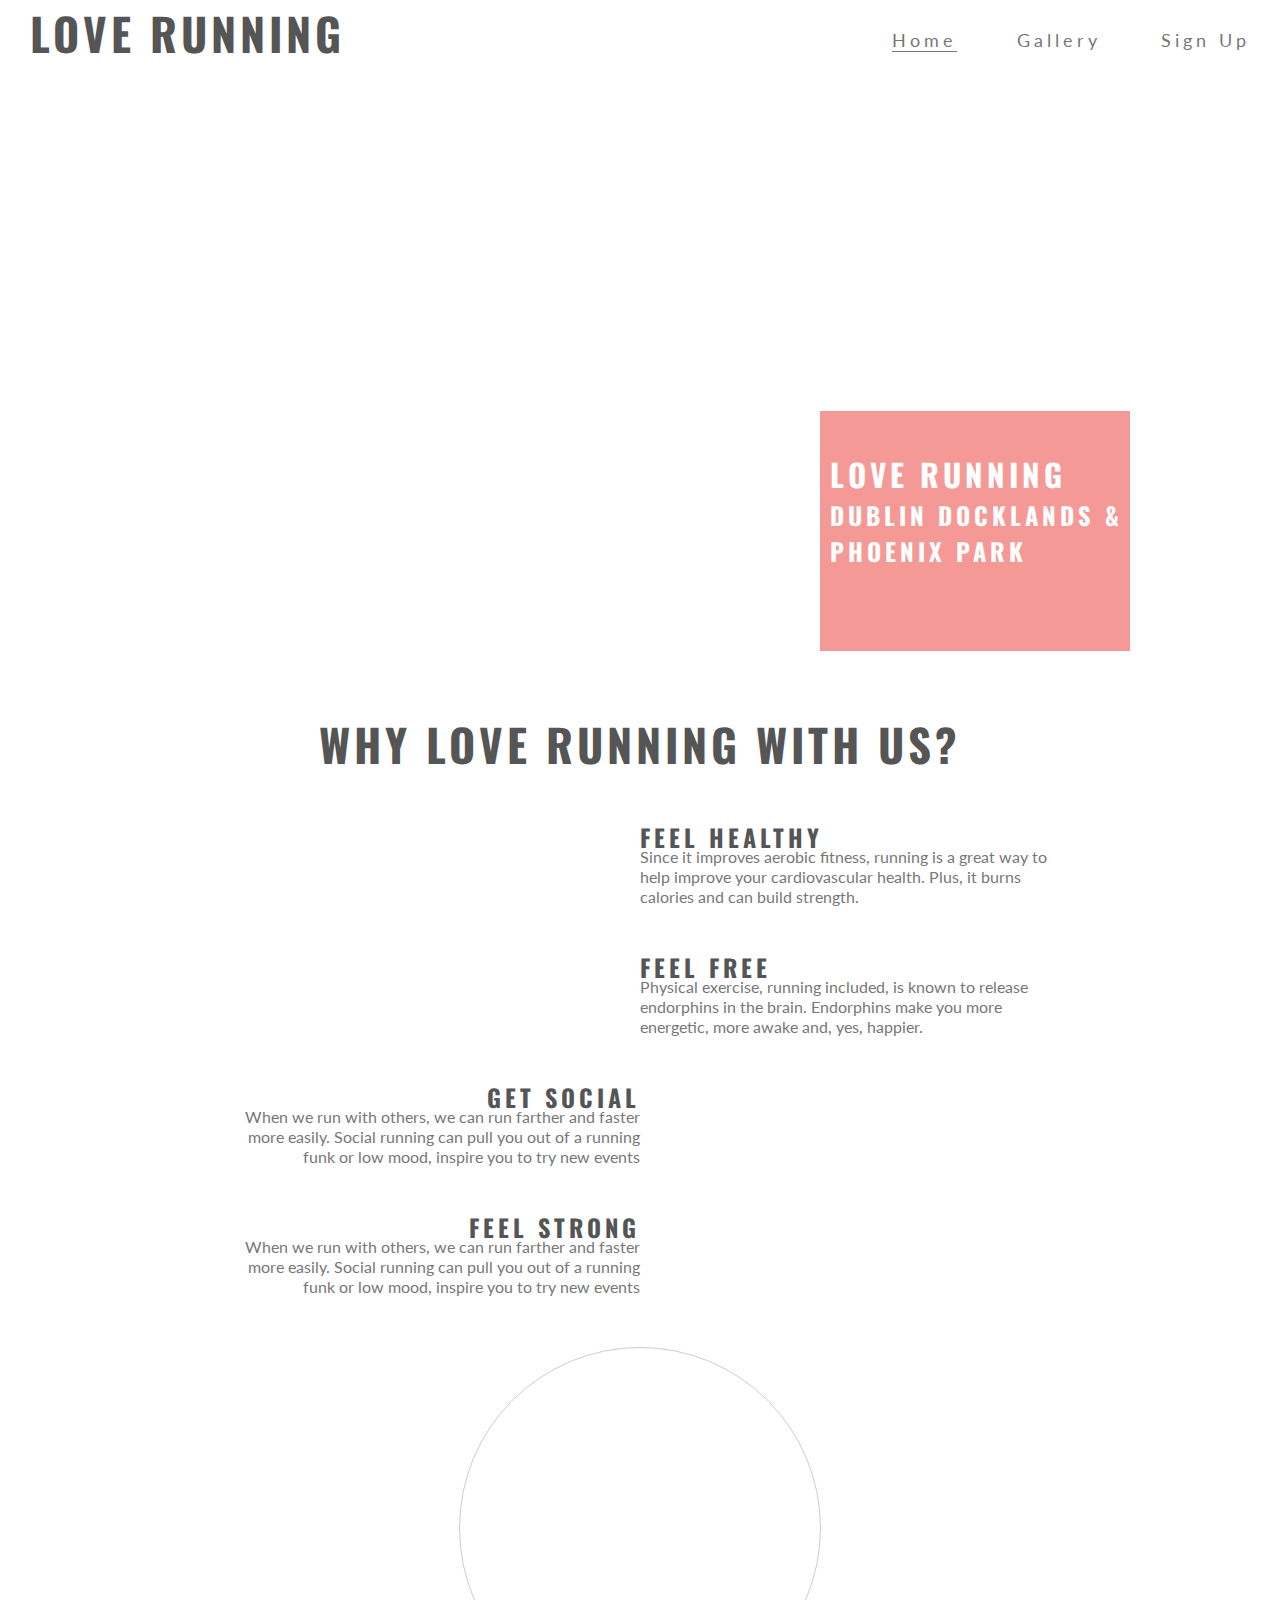
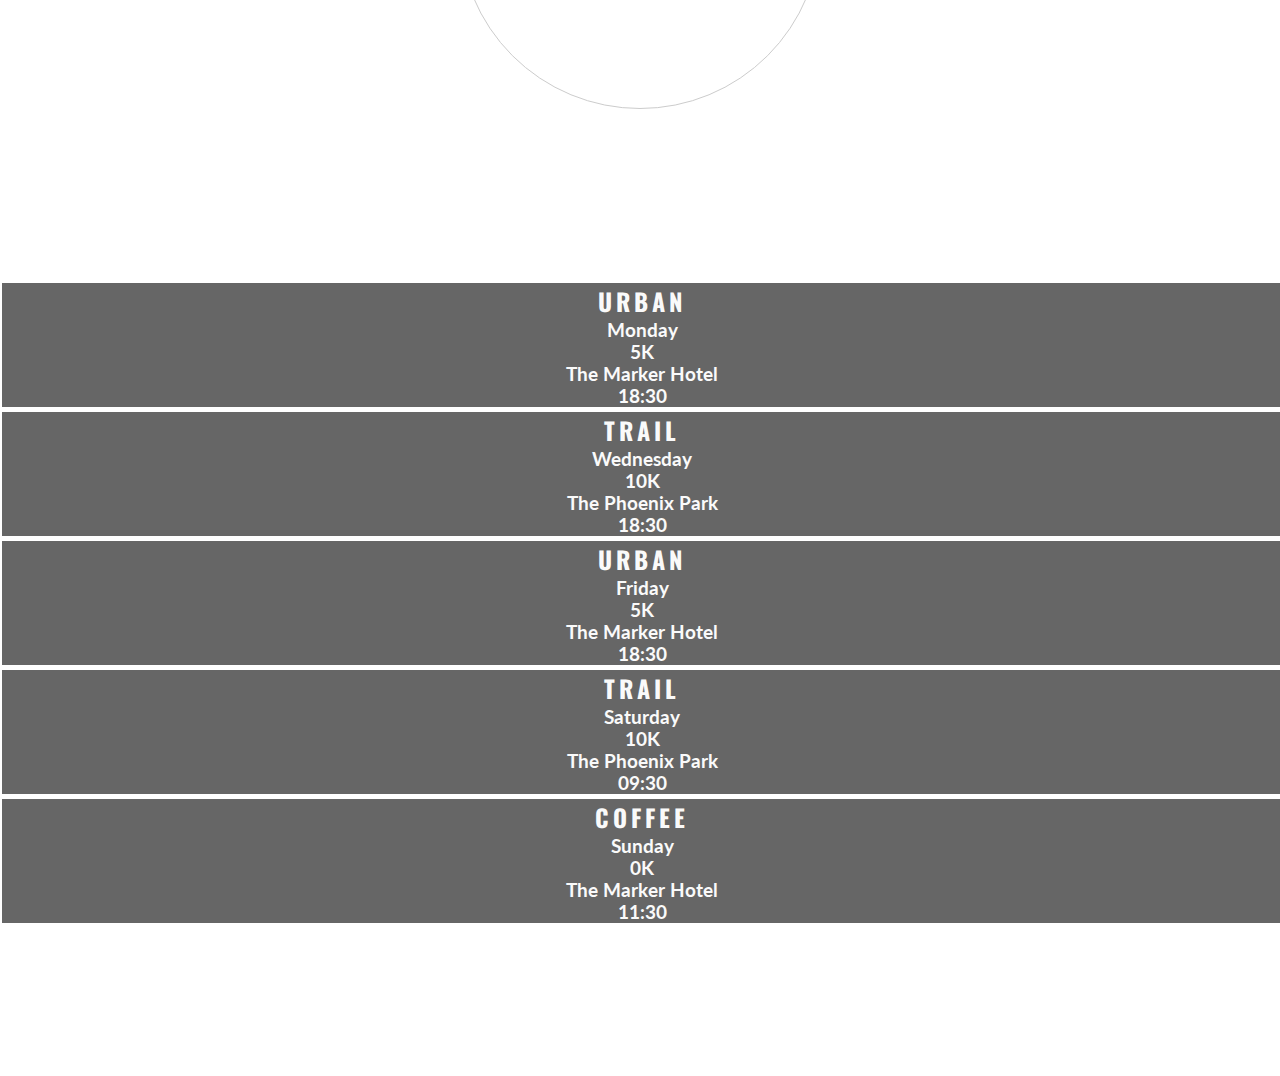
<file: index.html>
<!DOCTYPE html>
<html>

<head>
  <meta charset="utf-8">
  <meta name="viewport" content="width=device-width">
  <title>Love Running</title>
  <link href="assets/css/style.css" rel="stylesheet" type="text/css" />
  <link rel="stylesheet" href="https://use.fontawesome.com/releases/v5.6.3/css/all.css"
    integrity="sha384-UHRtZLI+pbxtHCWp1t77Bi1L4ZtiqrqD80Kn4Z8NTSRyMA2Fd33n5dQ8lWUE00s/" crossorigin="anonymous" />
</head>

<body>

  <header>
    <a href="index.html">
      <h2 id="logo">Love Running</h2>
    </a>
    <nav>
      <ul id="menu">
        <li>
          <a href="signup.html">Sign Up</a>
        </li>
        <li>
          <a href="gallery.html">Gallery</a>
        </li>
        <li>
          <a class="active" href="index.html">Home</a>
        </li>
      </ul>
    </nav>
  </header>
  <section id="hero-outer">
    <div id="hero-image"></div>
    <div id="cover-text">
      <h2>Love Running</h2>
      <h3>Dublin Docklands & Phoenix Park </h3>
    </div>
  </section>

  <section id="club-ethos">
    <h2 id="welcome">Why Love Running With Us?</h2>
    <div id="left-about">

      <div class="left-about-heading">
        <h2>Feel Healthy <i class="fas fa-heartbeat"></i></h2>
        <hr>
        <p>Since it improves aerobic fitness, running is a great way to help improve your cardiovascular health. Plus,
          it burns calories and can build strength.
        </p>
      </div>

      <div class="left-about-heading">
        <h2>Feel Free <i class="fab fa-fly"></i></h2>
        <hr>
        <p>Physical exercise, running included, is known to release endorphins in the brain. Endorphins make you more
          energetic, more awake and, yes, happier.
        </p>
      </div>
    </div>

    <div id="right-about">

      <div class="right-about-heading">
        <h2>Get Social <i class="fas fa-globe"></i></h2>
        <hr>
        <p>When we run with others, we can run farther and faster more easily. Social running can pull you out of a
          running funk or low mood, inspire you to try new events
        </p>
      </div>

      <div class="right-about-heading">
        <h2>Feel Strong <i class="fas fa-dumbbell"></i></h2>
        <hr>
        <p>When we run with others, we can run farther and faster more easily. Social running can pull you out of a
          running funk or low mood, inspire you to try new events
        </p>
      </div>
    </div>

    <div id="center-about">

      <div id="circle-container">
        <div id="circle-cover-bg">

        </div>
      </div>
    </div>
  </section>

  <section id="times">

    <div>
      <h2>Urban <i class="fas fa-city"></i></h2>
      <h3>Monday</h3>
      <h3>5K</h3>
      <h3>The Marker Hotel</h3>
      <h3>18:30</h3>
    </div>

    <div>
      <h2>Trail <i class="fas fa-tree"></i></h2>
      <h3>Wednesday</h3>
      <h3>10K</h3>
      <h3>The Phoenix Park</h3>
      <h3>18:30</h3>
    </div>

    <div>
      <h2>Urban <i class="fas fa-city"></i></h2>
      <h3>Friday</h3>
      <h3>5K</h3>
      <h3>The Marker Hotel</h3>
      <h3>18:30</h3>
    </div>

    <div>
      <h2>Trail <i class="fas fa-tree"></i></h2>
      <h3>Saturday</h3>
      <h3>10K</h3>
      <h3>The Phoenix Park</h3>
      <h3>09:30</h3>
    </div>

    <div>
      <h2>Coffee <i class="fas fa-mug-hot"></i></h2>
      <h3>Sunday</h3>
      <h3>0K</h3>
      <h3>The Marker Hotel</h3>
      <h3>11:30</h3>
    </div>

  </section>
  <footer>
    
    <ul class="social-networks">
      <li><a href="https://www.facebook.com" target="_blank"><i class="fab fa-facebook"></i></a></li>
      <li><a href="https://www.twitter.com" target="_blank"><i class="fab fa-twitter-square"></i></a></li>
      <li><a href="https://www.youtube.com" target="_blank"><i class="fab fa-youtube-square"></i></a></li>
      <li><a href="https://www.instagram.com" target="_blank"><i class="fab fa-instagram"></i></a></li>
    </ul>
    
  </footer>

</body>

</html>
</file>
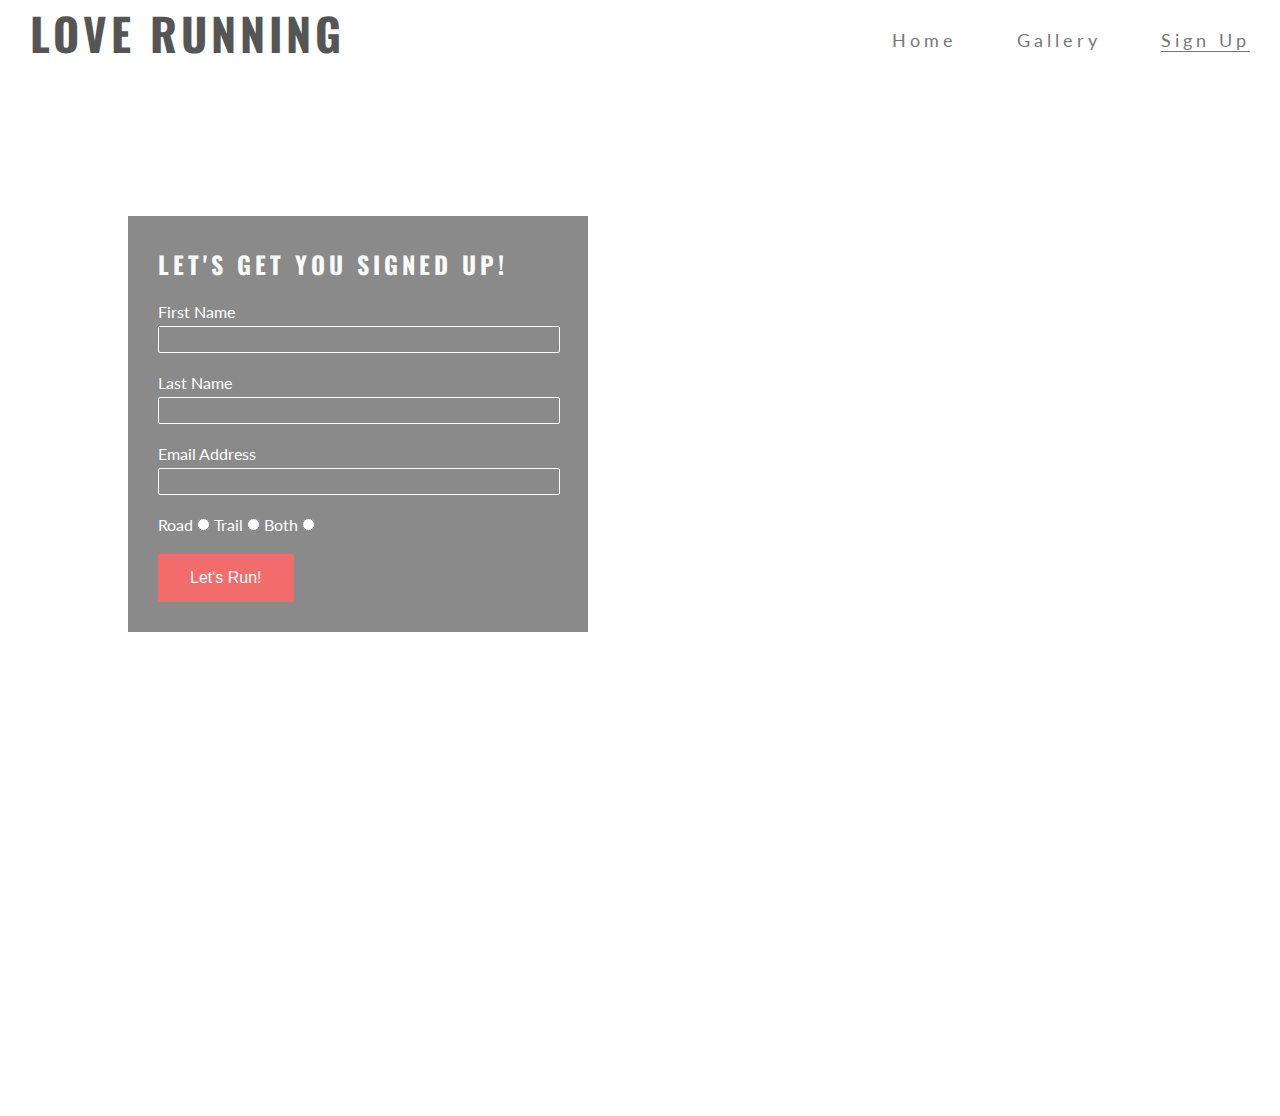
<file: signup.html>
<!DOCTYPE html>
<html>

<head>
  <meta charset="utf-8">
  <meta name="viewport" content="width=device-width">
  <title>Love Running</title>
  <link href="assets/css/style.css" rel="stylesheet" type="text/css" />
  <link rel="stylesheet" href="https://use.fontawesome.com/releases/v5.6.3/css/all.css"
    integrity="sha384-UHRtZLI+pbxtHCWp1t77Bi1L4ZtiqrqD80Kn4Z8NTSRyMA2Fd33n5dQ8lWUE00s/" crossorigin="anonymous" />
</head>

<body>

  <header>
    <a href="index.html">
      <h2 id="logo">Love Running</h2>
    </a>
    <nav>
      <ul id="menu">
        <li>
          <a class="active" href="signup.html">Sign Up</a>
        </li>
        <li>
          <a href="gallery.html">Gallery</a>
        </li>

        <li>
          <a href="index.html">Home</a>
        </li>
      </ul>
    </nav>

  </header>

  <section class="form-section">

    <form class="signup-form" method="POST" action="https://formdump.codeinstitute.net/">
      <h2>Let's get you signed up!<i class="fas fa-heartbeat"></i></h2>

      <label for="fname">First Name</label>
      <input id="fname" class="text-input" type="text" name="first_name" required>

      <label for="lname">Last Name</label>
      <input id="lname" class="text-input" type="text" name="last_name" required>

      <label for="email">Email Address</label>
      <input id="email" class="text-input" type="email" name="email_address" required>

      <label for="road">Road</label>
      <input id="road" type="radio" name="running_preference" value="road" required>

      <label for="trail">Trail</label>
      <input id="trail" type="radio" name="running_preference" value="trail">

      <label for="both">Both</label>
      <input id="both" type="radio" name="running_preference" value="both">

      <input class="join-button" type="submit" value="Let's Run!">

    </form>

  </section>

  <footer>
    <ul class="social-networks">
      <li><a href="https://www.facebook.com" target="_blank"><i class="fab fa-facebook"></i></a></li>
      <li><a href="https://www.twitter.com" target="_blank"><i class="fab fa-twitter-square"></i></a></li>
      <li><a href="https://www.youtube.com" target="_blank"><i class="fab fa-youtube"></i></a></li>
      <li><a href="https://www.instagram.com" target="_blank"><i class="fab fa-instagram"></i></a></li>
    </ul>
  </footer>

</body>

</html>
</file>
<file: assets/css/style.css>
@import url('https://fonts.googleapis.com/css?family=Oswald|Lato:300');

* {
  margin: 0;
  padding: 0;
  border: 0;
}

body {
  font-family: Lato;
  color: #777777;
}

h2 {
  font-family: Oswald;
  text-transform: uppercase;
  letter-spacing: 4px;
  color: #555555;
}

#logo {
  float: left;
  font-size: 280%;
  margin-left: 30px;
}

#menu {
  font-size: 110%;
  list-style-type: none;
  letter-spacing: 4px;
}

#logo #menu {
  line-height: 75px;
}

#menu li {
  float: right;
  margin: 30px;
}

#menu a {
  text-decoration: none;
  color: inherit;
}

#menu a:hover {
  border-bottom: 1px solid #777777;
}

.active {
  border-bottom: 1px solid #777777;
}

#hero-image {
  height: 600px;
  width: 100%;
  background: url("http://codeinstitute.s3.amazonaws.com/FundamentalsProjects/HTML-CSS/main-image.png") no-repeat center center;

  animation-name: hero-zoom;
  animation-duration: 5s;
  animation-fill-mode: forwards;
}

#hero-outer {
  height: 600px;
  width: 100%;
  overflow: hidden;
  position: relative;
}

@keyframes hero-zoom {
  from {
    transform: scale(1);
  }
  to {
    transform: scale(1.1);
  }
}

#cover-text, #cover-text h2 {
  color: #ffffff;
}

#cover-text {
  font-size: 130%;
  font-family: Oswald;
  text-transform: uppercase;
  letter-spacing: 4px;

  width: 300px;
  height: 200px;
  
  padding-top: 40px;
  padding-left: 10px;

  background-color: rgba(241, 109, 107, .7);

  bottom: 30px;
  right: 150px;

  position: absolute;
}

#club-ethos {
  height: 600px;
}

#left-about {
  padding-top: 30px;
  width: 33%;
  float: left;
}

#right-about {
  padding-top: 30px;
  width: 33%;
  float: right;
}

#center-about {
  width: 33%;
  margin: 0 auto;
}

hr {
  border-top: 1px solid #777777;
  width: 100%;
  margin: 5px 0;
}

.left-about-heading {
  width: 50%;
  float: right;
  line-height: 20px;
  clear: both;
  margin-bottom: 50px;
}

.right-about-heading {
  width: 50%;
  float: left;
  line-height: 20px;
  clear: both;
  margin-bottom: 50px;
}

.right-about-heading h2 {
  text-align: right;
}

.right-about-heading p {
  text-align: right;
}

#welcome {
  text-align: center;
  margin: 20px 0;
  font-size: 280%;
}

#circle-container {
  width: 300px;
  height: 300px;
  padding: 30px;
  border-style: solid;
  border-color: #cccccc;
  border-width: 1px;
  border-radius: 50%;
  margin: 0 auto;
}

#circle-cover-bg {
  background: url("http://codeinstitute.s3.amazonaws.com/FundamentalsProjects/HTML-CSS/video-mask.png") no-repeat center center;
  height: 100%;
  border-radius: 50%;
}

#times {
  background: url("http://codeinstitute.s3.amazonaws.com/FundamentalsProjects/HTML-CSS/dublin-city.png");
  background-repeat: no-repeat;
  background-size: cover;
  background-position: center;
  width: 100%;
  overflow: hidden;
}

#times div {
  color: #fafafa;
  background-color: rgba(0,0,0, .6);
  width: 19%;
  height: 300px;
  float: left;
  padding: 30px 0 0 10px;
  text-align: center;
  margin: 2px;
}

#times h2 {
  color: #fafafa;
}

footer {
  height: 150px;
}

.social-networks {
  text-align: center;
}

.social-networks li {
  display: inline;
}

.social-networks i {
  font-size: 160%;
  margin: 1%;
  padding: 5%;
  color: #777777;
  
}

#photo {
  clear: both;
  line-height: 0; 
  column-count: 4;
  column-gap: 0px;
}

#photo img {
  width: 100%;
}

.form-section {
    clear: left;
    background: url("https://codeinstitute.s3.amazonaws.com/FundamentalsProjects/HTML-CSS/formbg.jpg");
    background-size: cover;
    background-position: center;
    height: 900px;
}

.signup-form {
    margin-top: 150px;
    color: #fff;
    background-color: rgba(60, 60, 60, 0.6);
    max-width: 400px;
    position: absolute;
    left: 10%;
    padding: 30px;
}

.signup-form > h2 {
    color: #fafafa;
    margin-bottom: 20px;
}

.text-input {
    background: transparent;
    color: #fafafa;
    width: 100%;
    height: 25px;
    margin: 5px 0 20px 0;
    border: 1px solid #fafafa;
    border-radius: 2px;
}

.text-input:hover {
    border-color: #f16c6b;
}

.join-button {
    margin-top: 20px;
    border-radius: 2px;
    padding: 15px 32px 15px 32px;
    text-align: center;
    font-size: 100%;
    background-color: #f16c6b;
    color: #fafafa;
    display: block;
}

.join-button:hover {
    background-color: #fafafa;
    color: #f16c6b;
}

@media screen and (max-width: 1393px) {
  #club-ethos {
    width: 65%;
    height: 1200px;
    margin: 0 auto;
  }

  #welcome {
    padding: 30px 0;
    margin-top: 0;
  }

  #left-about, #right-about {
    width: 100%;
    float: left;
    padding: 0;
  }

  #center-about {
    clear: both;
    width: 100%;
    float: left;
    padding: 0;
  }

  #times div {
    width: 100%;
    clear: both;
    height: 150%;
    border-style: solid;
    border-bottom-width: 1px;
    border-color: #ffffff;
    padding: 0;
  }

  hr {
    display: none;
  }
}

@media screen and (max-width: 943px) {
  #menu {
    clear: left;
    float: left;
    margin-left: 30px;
    margin-bottom: 20px;
    line-height: 25px;
  }

  #cover-text {
    left: 0px;
  }

  #club-ethos {
    width: 90%;
    height: 1200px;
    margin: 0 auto;
  }

  .left-about-heading, .right-about-heading {
    width: inherit;
  }

  .left-about-heading h2, .right-about-heading h2 {
    width: 100%;
    text-align: center;
  }

  .left-about-heading p, .right-about-heading p {
    text-align: center;
    padding: 0 20px 0 20px;
  }

  #photo {
    column-count: 3;
  }
}

@media screen and (max-width: 800px) {
  #photo {
    column-count: 2;
  }
}
</file>
